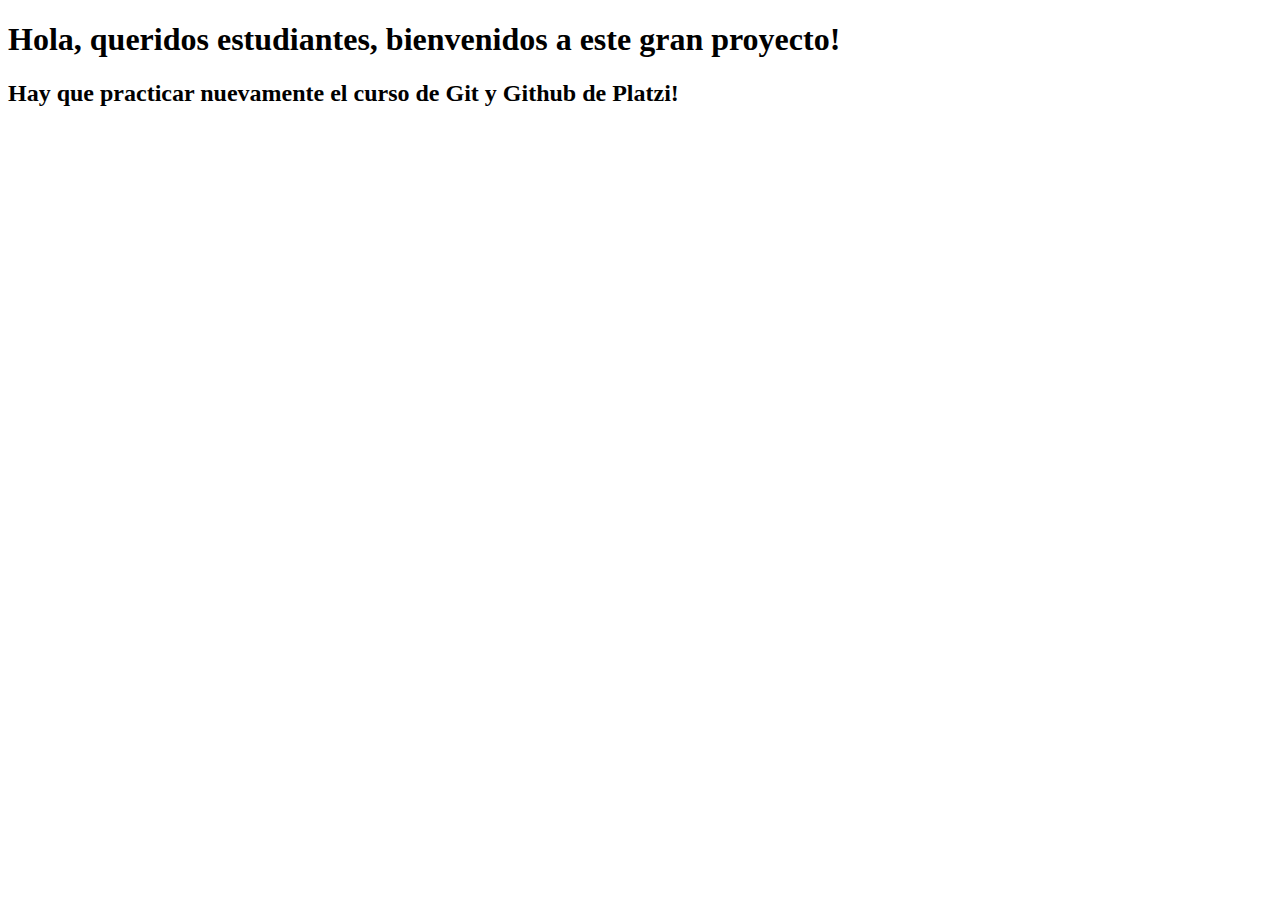
<file: web.html>
<!DOCTYPE html>
<html>
    <head>
        <title>My Web</title>
    </head>
    <body>
        <div>
            <h1>Hola, queridos estudiantes, bienvenidos a este gran proyecto!</h1>
        </div>
        <div>
            <h2>Hay que practicar nuevamente el curso de Git y Github de Platzi!</h2>
        </div>
    </body>
</html>
</file>
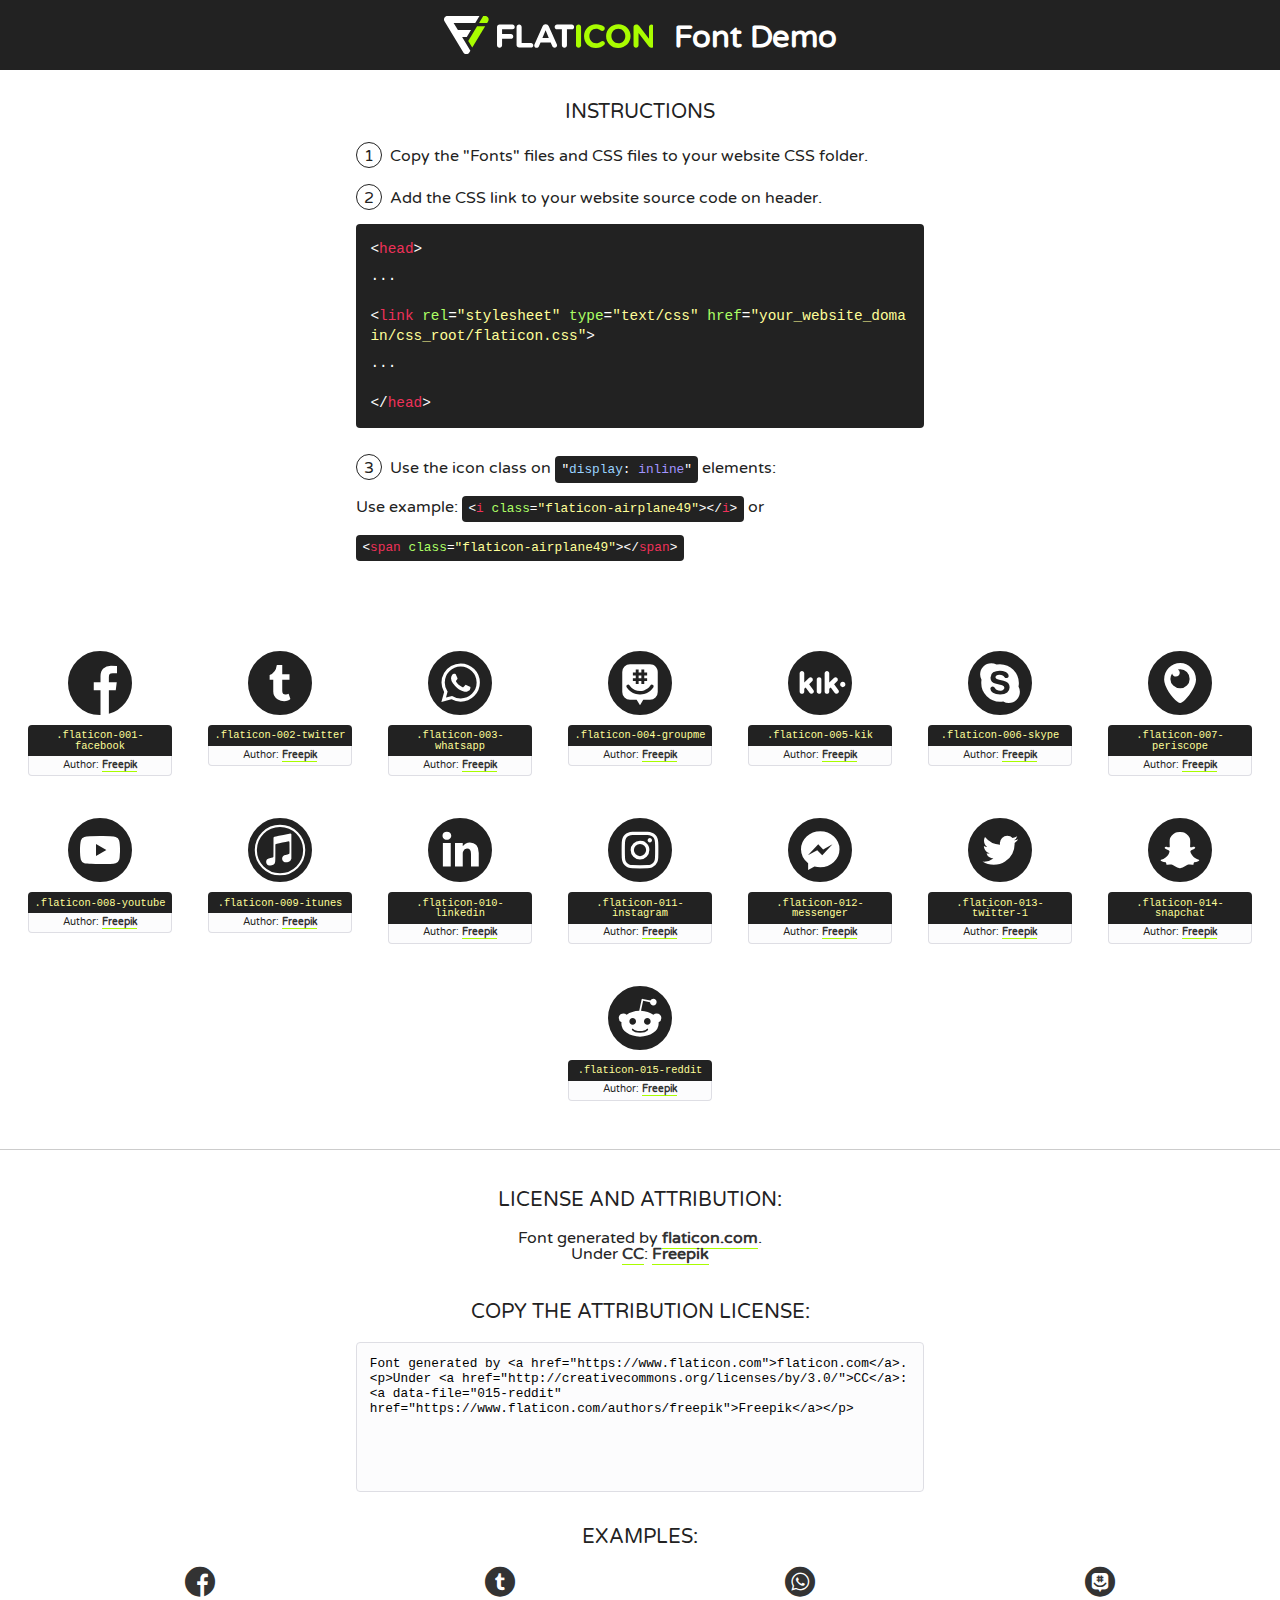
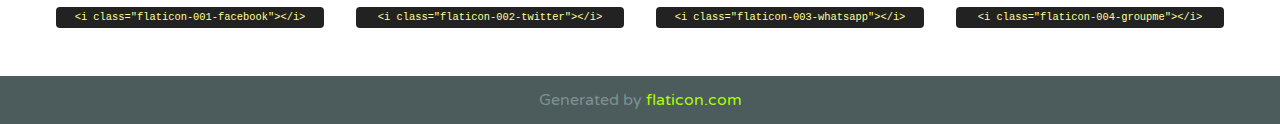
<file: CSS/font/flaticon.html>
<!DOCTYPE html>
<!--
  Flaticon icon font: Flaticon
  Creation date: 20/12/2018 09:27
-->
<html>
<!DOCTYPE html>
<html>

<head>
    <title>Flaticon WebFont</title>
    <link href="http://fonts.googleapis.com/css?family=Varela+Round" rel="stylesheet" type="text/css" />
    <link rel="stylesheet" type="text/css" href="flaticon.css">
    <meta charset="UTF-8">
    <style>
    html, body, div, span, applet, object, iframe,
    h1, h2, h3, h4, h5, h6, p, blockquote, pre,
    a, abbr, acronym, address, big, cite, code,
    del, dfn, em, img, ins, kbd, q, s, samp,
    small, strike, strong, sub, sup, tt, var,
    b, u, i, center,
    dl, dt, dd, ol, ul, li,
    fieldset, form, label, legend,
    table, caption, tbody, tfoot, thead, tr, th, td,
    article, aside, canvas, details, embed, 
    figure, figcaption, footer, header, hgroup, 
    menu, nav, output, ruby, section, summary,
    time, mark, audio, video {
        margin: 0;
        padding: 0;
        border: 0;
        font-size: 100%;
        font: inherit;
        vertical-align: baseline;
    }
    /* HTML5 display-role reset for older browsers */
    article, aside, details, figcaption, figure, 
    footer, header, hgroup, menu, nav, section {
        display: block;
    }
    body {
        line-height: 1;
    }
    ol, ul {
        list-style: none;
    }
    blockquote, q {
        quotes: none;
    }
    blockquote:before, blockquote:after,
    q:before, q:after {
        content: '';
        content: none;
    }
    table {
        border-collapse: collapse;
        border-spacing: 0;
    }
    body {
        font-family: 'Varela Round', Helvetica, Arial, sans-serif;
        font-size: 16px;
        color: #222;
    }
    a {
        color: #333;
        border-bottom: 1px solid #a9fd00;
        font-weight: bold;
        text-decoration: none;
    }
    * {
        -moz-box-sizing: border-box;
        -webkit-box-sizing: border-box;
        box-sizing: border-box;
        margin: 0;
        padding: 0;
    }
    [class^="flaticon-"]:before, [class*=" flaticon-"]:before, [class^="flaticon-"]:after, [class*=" flaticon-"]:after {
        font-family: Flaticon;
        font-size: 30px;
        font-style: normal;
        margin-left: 20px;
        color: #333;
    }
    .wrapper {
        max-width: 600px;
        margin: auto;
        padding: 0 1em;
    }
    .title {
        font-size: 1.25em;
        text-align: center;
        margin-bottom: 1em;
        text-transform: uppercase;
    }
    header {
        text-align: center;
        background-color: #222;
        color: #fff;
        padding: 1em;
    }
    header .logo {
        width: 210px;
        height: 38px;
        display: inline-block;
        vertical-align: middle;
        margin-right: 1em;
        border: none;
    }
    header strong {
        font-size: 1.95em;
        font-weight: bold;
        vertical-align: middle;
        margin-top: 5px;
        display: inline-block;
    }
    .demo {
        margin: 2em auto;
        line-height: 1.25em;
    }
    .demo ul li {
        margin-bottom: 1em;
    }
    .demo ul li .num {
        color: #222;
        border-radius: 20px;
        display: inline-block;
        width: 26px;
        padding: 3px;
        height: 26px;
        text-align: center;
        margin-right: 0.5em;
        border: 1px solid #222;
    }
    .demo ul li code {
        background-color: #222;
        border-radius: 4px;
        padding: 0.25em 0.5em;
        display: inline-block;
        color: #fff;
        font-family: Consolas,Monaco,Lucida Console,Liberation Mono,DejaVu Sans Mono,Bitstream Vera Sans Mono,Courier New, monospace;
        font-weight: lighter;
        margin-top: 1em;
        font-size: 0.8em;
        word-break: break-all;
    }
    .demo ul li code.big {
        padding: 1em;
        font-size: 0.9em;
    }
    .demo ul li code .red {
        color: #EF3159;
    }
    .demo ul li code .green {
        color: #ACFF65;
    }
    .demo ul li code .yellow {
        color: #FFFF99;
    }
    .demo ul li code .blue {
        color: #99D3FF;
    }
    .demo ul li code .purple {
        color: #A295FF;
    }
    .demo ul li code .dots {
        margin-top: 0.5em;
        display: block;
    }
    #glyphs {
        border-bottom: 1px solid #ccc;
        padding: 2em 0;
        text-align: center;
    }
    .glyph {
        display: inline-block;
        width: 9em;
        margin: 1em;
        text-align: center;
        vertical-align: top;
        background: #FFF;
    }
    .glyph .glyph-icon {
        padding: 10px;
        display: block;
        font-family:"Flaticon";
        font-size: 64px;
        line-height: 1;
    }
    .glyph .glyph-icon:before {
        font-size: 64px;
        color: #222;
        margin-left: 0;
    }
    .class-name {
        font-size: 0.65em;
        background-color: #222;
        color: #fff;
        border-radius: 4px 4px 0 0;
        padding: 0.5em;
        color: #FFFF99;
        font-family: Consolas,Monaco,Lucida Console,Liberation Mono,DejaVu Sans Mono,Bitstream Vera Sans Mono,Courier New, monospace;
    }
    .author-name {
        font-size: 0.6em;
        background-color: #fcfcfd;
        border: 1px solid #DEDEE4;
        border-top: 0;
        border-radius: 0 0 4px 4px;
        padding: 0.5em;
    }
    .class-name:last-child {
        font-size: 10px;
        color:#888;
    }
    .class-name:last-child a {
        font-size: 10px;
        color:#555;
    }
    .class-name:last-child a:hover {
        color:#a9fd00;
    }
    .glyph > input {
        display: block;
        width: 100px;
        margin: 5px auto;
        text-align: center;
        font-size: 12px;
        cursor: text;
    }
    .glyph > input.icon-input {
        font-family:"Flaticon";
        font-size: 16px;
        margin-bottom: 10px;
    }
    .attribution .title {
        margin-top: 2em;
    }
    .attribution textarea {
        background-color: #fcfcfd;
        padding: 1em;
        border: none;
        box-shadow: none;
        border: 1px solid #DEDEE4;
        border-radius: 4px;
        resize: none;
        width: 100%;
        height: 150px;
        font-size: 0.8em;
        font-family: Consolas,Monaco,Lucida Console,Liberation Mono,DejaVu Sans Mono,Bitstream Vera Sans Mono,Courier New, monospace;
        -webkit-appearance: none;
    }
    .iconsuse {
        margin: 2em auto;
        text-align: center;
        max-width: 1200px;
    }
    .iconsuse:after {
        content: '';
        display: table;
        clear: both;
    }
    .iconsuse .image {
        float: left;
        width: 25%;
        padding: 0 1em;
    }
    .iconsuse .image p {
        margin-bottom: 1em;
    }
    .iconsuse .image span {
        display: block;
        font-size: 0.65em;
        background-color: #222;
        color: #fff;
        border-radius: 4px;
        padding: 0.5em;
        color: #FFFF99;
        margin-top: 1em;
        font-family: Consolas,Monaco,Lucida Console,Liberation Mono,DejaVu Sans Mono,Bitstream Vera Sans Mono,Courier New, monospace;
    }
    #footer {
        text-align: center;
        background-color: #4C5B5C;
        color: #7c9192;
        padding: 1em;
    }
    #footer a {
        border: none;
        color: #a9fd00;
        font-weight: normal;
    }
    @media (max-width: 960px) {
        .iconsuse .image {
            width: 50%;
        }
    }
    @media (max-width: 560px) {
        .iconsuse .image {
            width: 100%;
        }
    }
    </style>
</head>

<body class="characters-off">

    <header>
        <a href="https://www.flaticon.com" target="_blank" class="logo">
            <svg version="1.1" xmlns="http://www.w3.org/2000/svg" xmlns:xlink="http://www.w3.org/1999/xlink" xmlns:a="http://ns.adobe.com/AdobeSVGViewerExtensions/3.0/" viewBox="0 0 560.875 102.036" enable-background="new 0 0 560.875 102.036" xml:space="preserve">
                <defs>
                </defs>
                <g>
                    <g class="letters">
                        <path fill="#ffffff" d="M141.596,29.675c0-3.777,2.985-6.767,6.764-6.767h34.438c3.426,0,6.15,2.728,6.15,6.15
                        c0,3.43-2.724,6.149-6.15,6.149h-27.674v13.091h23.719c3.429,0,6.151,2.724,6.151,6.15c0,3.43-2.723,6.149-6.151,6.149h-23.719
                        v17.574c0,3.773-2.986,6.761-6.764,6.761c-3.779,0-6.764-2.989-6.764-6.761V29.675z"></path>
                        <path fill="#ffffff" d="M193.844,29.149c0-3.781,2.985-6.767,6.764-6.767c3.776,0,6.763,2.985,6.763,6.767v42.957h25.039
                        c3.426,0,6.149,2.726,6.149,6.153c0,3.425-2.723,6.15-6.149,6.15h-31.802c-3.779,0-6.764-2.986-6.764-6.768V29.149z"></path>
                        <path fill="#ffffff" d="M241.891,75.71l21.438-48.407c1.492-3.341,4.215-5.357,7.906-5.357h0.792
                        c3.686,0,6.323,2.017,7.815,5.357l21.439,48.407c0.436,0.967,0.701,1.845,0.701,2.723c0,3.602-2.809,6.501-6.414,6.501
                        c-3.161,0-5.269-1.845-6.499-4.655l-4.132-9.661h-27.059l-4.301,10.102c-1.144,2.631-3.426,4.214-6.237,4.214
                        c-3.517,0-6.24-2.81-6.24-6.325C241.1,77.64,241.451,76.677,241.891,75.71z M279.932,58.666l-8.521-20.297l-8.526,20.297H279.932
                        z"></path>
                        <path fill="#ffffff" d="M314.864,35.387H301.86c-3.429,0-6.239-2.813-6.239-6.238c0-3.429,2.811-6.24,6.239-6.24h39.533
                        c3.426,0,6.237,2.811,6.237,6.24c0,3.425-2.811,6.238-6.237,6.238h-13.001v42.785c0,3.773-2.99,6.761-6.764,6.761
                        c-3.779,0-6.764-2.989-6.764-6.761V35.387z"></path>
                        <path fill="#A9FD00" d="M352.615,29.149c0-3.781,2.985-6.767,6.767-6.767c3.774,0,6.761,2.985,6.761,6.767v49.024
                        c0,3.773-2.987,6.761-6.761,6.761c-3.781,0-6.767-2.989-6.767-6.761V29.149z"></path>
                        <path fill="#A9FD00" d="M374.132,53.836v-0.179c0-17.481,13.178-31.801,32.065-31.801c9.22,0,15.459,2.458,20.557,6.238
                        c1.402,1.054,2.637,2.985,2.637,5.357c0,3.692-2.985,6.59-6.681,6.59c-1.845,0-3.071-0.702-4.044-1.319
                        c-3.776-2.813-7.729-4.393-12.562-4.393c-10.364,0-17.831,8.611-17.831,19.154v0.173c0,10.542,7.291,19.329,17.831,19.329
                        c5.715,0,9.492-1.756,13.359-4.834c1.049-0.874,2.458-1.491,4.039-1.491c3.429,0,6.325,2.813,6.325,6.236
                        c0,2.106-1.056,3.78-2.282,4.834c-5.539,4.834-12.036,7.733-21.878,7.733C387.572,85.464,374.132,71.493,374.132,53.836z"></path>
                        <path fill="#A9FD00" d="M433.009,53.836v-0.179c0-17.481,13.79-31.801,32.766-31.801c18.981,0,32.592,14.143,32.592,31.628v0.173
                        c0,17.483-13.785,31.807-32.769,31.807C446.625,85.464,433.009,71.32,433.009,53.836z M484.224,53.836v-0.179
                        c0-10.539-7.725-19.326-18.626-19.326c-10.893,0-18.449,8.611-18.449,19.154v0.173c0,10.542,7.73,19.329,18.626,19.329
                        C476.676,72.986,484.224,64.378,484.224,53.836z"></path>
                        <path fill="#A9FD00" d="M506.233,29.321c0-3.774,2.99-6.763,6.767-6.763h1.401c3.252,0,5.183,1.583,7.029,3.953l26.093,34.265
                        V29.059c0-3.692,2.99-6.677,6.681-6.677c3.683,0,6.671,2.985,6.671,6.677v48.934c0,3.78-2.987,6.765-6.764,6.765h-0.436
                        c-3.257,0-5.188-1.581-7.034-3.953l-27.056-35.492v32.944c0,3.687-2.985,6.676-6.678,6.676c-3.683,0-6.673-2.989-6.673-6.676
                        V29.321z"></path>
                    </g>
                    <g class="insignia">
                        <path fill="#ffffff" d="M48.372,56.137h12.517l11.156-18.537H37.186L25.688,18.539h57.825L94.668,0H9.271
                        C5.925,0,2.842,1.801,1.198,4.716c-1.644,2.907-1.593,6.482,0.134,9.343l50.38,83.501c1.678,2.781,4.689,4.476,7.938,4.476
                        c3.246,0,6.257-1.695,7.935-4.476l2.898-4.804L48.372,56.137z"></path>
                        <g class="i">
                            <path fill="#A9FD00" d="M93.575,18.539h0.031v0.004l21.652,0.004l2.705-4.488c1.727-2.861,1.778-6.436,0.133-9.343
                            C116.454,1.801,113.371,0,110.026,0h-5.294L93.575,18.539z"></path>
                            <polygon fill="#A9FD00" points="88.291,27.356 64.725,66.486 75.519,84.404 109.942,27.356"></polygon>
                        </g>
                    </g>
                </g>
            </svg>
        </a>
        <strong>Font Demo</strong>
    </header>


    <section class="demo wrapper">

        <p class="title">Instructions</p>

        <ul>
            <li>
                <span class="num">1</span>Copy the "Fonts" files and CSS files to your website CSS folder.
            </li>
            <li>
                <span class="num">2</span>Add the CSS link to your website source code on header.
                <code class="big">
                    &lt;<span class="red">head</span>&gt;
                    <br/><span class="dots">...</span>
                    <br/>&lt;<span class="red">link</span> <span class="green">rel</span>=<span class="yellow">"stylesheet"</span> <span class="green">type</span>=<span class="yellow">"text/css"</span> <span class="green">href</span>=<span class="yellow">"your_website_domain/css_root/flaticon.css"</span>&gt;
                    <br/><span class="dots">...</span>
                    <br/>&lt;/<span class="red">head</span>&gt;
                </code>
            </li>

            <li>
                <p>
                    <span class="num">3</span>Use the icon class on <code>"<span class="blue">display</span>:<span class="purple"> inline</span>"</code> elements:
                    <br />
                    Use example: <code>&lt;<span class="red">i</span> <span class="green">class</span>=<span class="yellow">&quot;flaticon-airplane49&quot;</span>&gt;&lt;/<span class="red">i</span>&gt;</code> or <code>&lt;<span class="red">span</span> <span class="green">class</span>=<span class="yellow">&quot;flaticon-airplane49&quot;</span>&gt;&lt;/<span class="red">span</span>&gt;</code>
            </li>
        </ul>

    </section>




   <section id="glyphs">          
    
      
        <div class="glyph"><div class="glyph-icon flaticon-001-facebook"></div>
            <div class="class-name">.flaticon-001-facebook</div>
            <div class="author-name">Author: <a data-file="001-facebook" href="https://www.flaticon.com/authors/freepik">Freepik</a> </div> 
        </div>        
        
        <div class="glyph"><div class="glyph-icon flaticon-002-twitter"></div>
            <div class="class-name">.flaticon-002-twitter</div>
            <div class="author-name">Author: <a data-file="002-twitter" href="https://www.flaticon.com/authors/freepik">Freepik</a> </div> 
        </div>        
        
        <div class="glyph"><div class="glyph-icon flaticon-003-whatsapp"></div>
            <div class="class-name">.flaticon-003-whatsapp</div>
            <div class="author-name">Author: <a data-file="003-whatsapp" href="https://www.flaticon.com/authors/freepik">Freepik</a> </div> 
        </div>        
        
        <div class="glyph"><div class="glyph-icon flaticon-004-groupme"></div>
            <div class="class-name">.flaticon-004-groupme</div>
            <div class="author-name">Author: <a data-file="004-groupme" href="https://www.flaticon.com/authors/freepik">Freepik</a> </div> 
        </div>        
        
        <div class="glyph"><div class="glyph-icon flaticon-005-kik"></div>
            <div class="class-name">.flaticon-005-kik</div>
            <div class="author-name">Author: <a data-file="005-kik" href="https://www.flaticon.com/authors/freepik">Freepik</a> </div> 
        </div>        
        
        <div class="glyph"><div class="glyph-icon flaticon-006-skype"></div>
            <div class="class-name">.flaticon-006-skype</div>
            <div class="author-name">Author: <a data-file="006-skype" href="https://www.flaticon.com/authors/freepik">Freepik</a> </div> 
        </div>        
        
        <div class="glyph"><div class="glyph-icon flaticon-007-periscope"></div>
            <div class="class-name">.flaticon-007-periscope</div>
            <div class="author-name">Author: <a data-file="007-periscope" href="https://www.flaticon.com/authors/freepik">Freepik</a> </div> 
        </div>        
        
        <div class="glyph"><div class="glyph-icon flaticon-008-youtube"></div>
            <div class="class-name">.flaticon-008-youtube</div>
            <div class="author-name">Author: <a data-file="008-youtube" href="https://www.flaticon.com/authors/freepik">Freepik</a> </div> 
        </div>        
        
        <div class="glyph"><div class="glyph-icon flaticon-009-itunes"></div>
            <div class="class-name">.flaticon-009-itunes</div>
            <div class="author-name">Author: <a data-file="009-itunes" href="https://www.flaticon.com/authors/freepik">Freepik</a> </div> 
        </div>        
        
        <div class="glyph"><div class="glyph-icon flaticon-010-linkedin"></div>
            <div class="class-name">.flaticon-010-linkedin</div>
            <div class="author-name">Author: <a data-file="010-linkedin" href="https://www.flaticon.com/authors/freepik">Freepik</a> </div> 
        </div>        
        
        <div class="glyph"><div class="glyph-icon flaticon-011-instagram"></div>
            <div class="class-name">.flaticon-011-instagram</div>
            <div class="author-name">Author: <a data-file="011-instagram" href="https://www.flaticon.com/authors/freepik">Freepik</a> </div> 
        </div>        
        
        <div class="glyph"><div class="glyph-icon flaticon-012-messenger"></div>
            <div class="class-name">.flaticon-012-messenger</div>
            <div class="author-name">Author: <a data-file="012-messenger" href="https://www.flaticon.com/authors/freepik">Freepik</a> </div> 
        </div>        
        
        <div class="glyph"><div class="glyph-icon flaticon-013-twitter-1"></div>
            <div class="class-name">.flaticon-013-twitter-1</div>
            <div class="author-name">Author: <a data-file="013-twitter-1" href="https://www.flaticon.com/authors/freepik">Freepik</a> </div> 
        </div>        
        
        <div class="glyph"><div class="glyph-icon flaticon-014-snapchat"></div>
            <div class="class-name">.flaticon-014-snapchat</div>
            <div class="author-name">Author: <a data-file="014-snapchat" href="https://www.flaticon.com/authors/freepik">Freepik</a> </div> 
        </div>        
        
        <div class="glyph"><div class="glyph-icon flaticon-015-reddit"></div>
            <div class="class-name">.flaticon-015-reddit</div>
            <div class="author-name">Author: <a data-file="015-reddit" href="https://www.flaticon.com/authors/freepik">Freepik</a> </div> 
        </div>        
        

    </section>



    <section class="attribution wrapper"   style="text-align:center;">

      <div class="title">License and attribution:</div><div class="attrDiv">Font generated by <a href="https://www.flaticon.com">flaticon.com</a>. <div><p>Under <a href="http://creativecommons.org/licenses/by/3.0/">CC</a>: <a data-file="015-reddit" href="https://www.flaticon.com/authors/freepik">Freepik</a></p>  </div>
      </div>
      <div class="title">Copy the Attribution License:</div>

    <textarea onclick="this.focus();this.select();">Font generated by &lt;a href=&quot;https://www.flaticon.com&quot;&gt;flaticon.com&lt;/a&gt;. <p>Under <a href="http://creativecommons.org/licenses/by/3.0/">CC</a>: <a data-file="015-reddit" href="https://www.flaticon.com/authors/freepik">Freepik</a></p>  
     </textarea>

    </section>

    <section class="iconsuse">

          <div class="title">Examples:</div>            
             
            <div class="image">
                <p>
                    <i class="glyph-icon flaticon-001-facebook"></i> 
                    <span>&lt;i class=&quot;flaticon-001-facebook&quot;&gt;&lt;/i&gt;</span>
                </p>
            </div>
            
            <div class="image">
                <p>
                    <i class="glyph-icon flaticon-002-twitter"></i> 
                    <span>&lt;i class=&quot;flaticon-002-twitter&quot;&gt;&lt;/i&gt;</span>
                </p>
            </div>
            
            <div class="image">
                <p>
                    <i class="glyph-icon flaticon-003-whatsapp"></i> 
                    <span>&lt;i class=&quot;flaticon-003-whatsapp&quot;&gt;&lt;/i&gt;</span>
                </p>
            </div>
            
            <div class="image">
                <p>
                    <i class="glyph-icon flaticon-004-groupme"></i> 
                    <span>&lt;i class=&quot;flaticon-004-groupme&quot;&gt;&lt;/i&gt;</span>
                </p>
            </div>
                       
        </div>
                            
    </section>

<div id="footer">
    <div>Generated by <a href="https://www.flaticon.com">flaticon.com</a>
    </div>
</div>



</body>
</html>
</file>
<file: CSS/font/flaticon.css>
/*
  	Flaticon icon font: Flaticon
  	Creation date: 20/12/2018 09:27
  	*/

@font-face {
  font-family: "Flaticon";
  src: url("./Flaticon.eot");
  src: url("./Flaticon.eot?#iefix") format("embedded-opentype"),
       url("./Flaticon.woff") format("woff"),
       url("./Flaticon.ttf") format("truetype"),
       url("./Flaticon.svg#Flaticon") format("svg");
  font-weight: normal;
  font-style: normal;
}

@media screen and (-webkit-min-device-pixel-ratio:0) {
  @font-face {
    font-family: "Flaticon";
    src: url("./Flaticon.svg#Flaticon") format("svg");
  }
}

[class^="flaticon-"]:before, [class*=" flaticon-"]:before,
[class^="flaticon-"]:after, [class*=" flaticon-"]:after {   
  font-family: Flaticon;
        font-size: 20px;
font-style: normal;
margin-left: 20px;
}

.flaticon-001-facebook:before { content: "\f100"; }
.flaticon-002-twitter:before { content: "\f101"; }
.flaticon-003-whatsapp:before { content: "\f102"; }
.flaticon-004-groupme:before { content: "\f103"; }
.flaticon-005-kik:before { content: "\f104"; }
.flaticon-006-skype:before { content: "\f105"; }
.flaticon-007-periscope:before { content: "\f106"; }
.flaticon-008-youtube:before { content: "\f107"; }
.flaticon-009-itunes:before { content: "\f108"; }
.flaticon-010-linkedin:before { content: "\f109"; }
.flaticon-011-instagram:before { content: "\f10a"; }
.flaticon-012-messenger:before { content: "\f10b"; }
.flaticon-013-twitter-1:before { content: "\f10c"; }
.flaticon-014-snapchat:before { content: "\f10d"; }
.flaticon-015-reddit:before { content: "\f10e"; }
</file>
